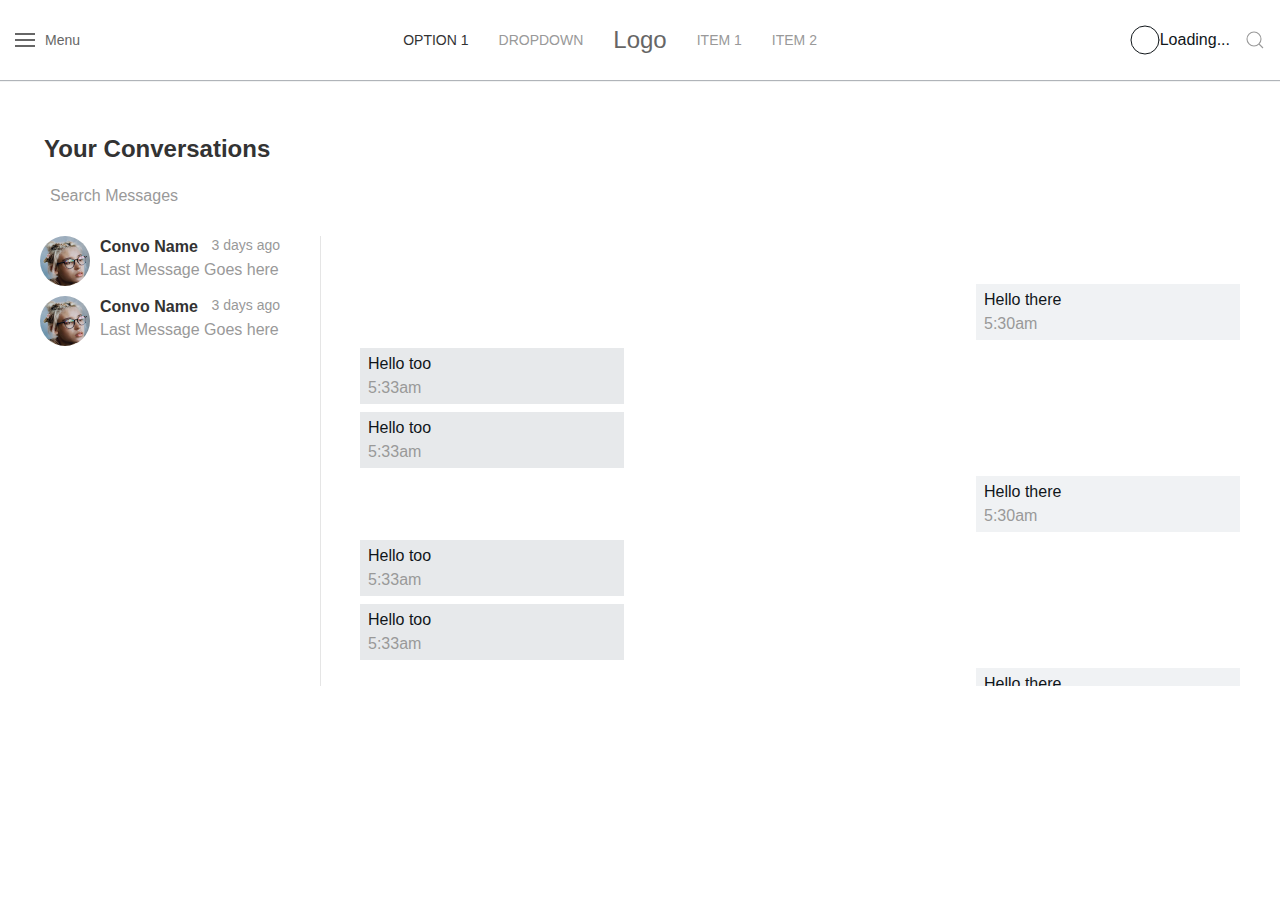
<file: messages.html>
<!DOCTYPE html>
<!--[if lt IE 7]>      <html class="no-js lt-ie9 lt-ie8 lt-ie7"> <![endif]-->
<!--[if IE 7]>         <html class="no-js lt-ie9 lt-ie8"> <![endif]-->
<!--[if IE 8]>         <html class="no-js lt-ie9"> <![endif]-->
<!--[if gt IE 8]><!--> <html class="no-js"> <!--<![endif]-->
<head>
    <meta charset="utf-8">
    <meta http-equiv="X-UA-Compatible" content="IE=edge">
    <title>Post</title>
    <meta name="description" content="">
    <meta name="viewport" content="width=device-width, initial-scale=1">
    <link rel="stylesheet" href="uikit/css/uikit.min.css">
    <link rel="stylesheet" href="css/styles.css">
    <link rel="stylesheet" href="css/card-styles.css">
    <link rel="stylesheet" href="css/follow-card-styles.css">
    <link rel="stylesheet" href="css/profile.css">
    <script src="uikit/js/uikit.min.js"></script>
    <script src="uikit/js/uikit-icons.min.js"></script>
</head>
<body>
<!--[if lt IE 7]>
<p class="browsehappy">You are using an <strong>outdated</strong> browser. Please <a href="#">upgrade your browser</a> to improve your experience.</p>
<![endif]-->

<!-- Navbar -->
<div uk-sticky="animation: uk-animation-slide-top; sel-target: .uk-navbar-container; cls-active: uk-navbar-sticky; bottom: #transparent-sticky-navbar; cls-inactive: uk-navbar-transparent; top: 200">
    <nav class="uk-navbar-container uk-margin navbar" uk-navbar="dropbar: true;">
        <div class="uk-navbar-left">
            <a class="uk-navbar-toggle" href="#side-menu" uk-toggle="target: #side-menu">
                <span uk-navbar-toggle-icon></span> <span class="uk-margin-small-left">Menu</span>
            </a>
        </div>

        <div class="uk-navbar-center">
            <div class="uk-navbar-center-left uk-visible@m">
                <div>
                    <ul class="uk-navbar-nav">
                        <li class="uk-active"><a href="#">Option 1</a></li>
                        <li>
                            <a href="#">Dropdown</a>
                            <div class="uk-navbar-dropdown">
                                <ul class="uk-nav uk-navbar-dropdown-nav">
                                    <li class="uk-active"><a href="#">Active</a></li>
                                    <li><a href="#">Item</a></li>
                                    <li><a href="#">Item</a></li>
                                </ul>
                            </div>
                        </li>
                    </ul>
                </div>
            </div>

            <a class="uk-navbar-item uk-logo" href="#">Logo</a>



            <div class="uk-navbar-center-right uk-visible@m">
                <div>
                    <ul class="uk-navbar-nav">
                        <li><a href="#">Item 1</a></li>
                        <li><a href="#">Item 2</a></li>
                    </ul>
                </div>
            </div>
        </div>

        <div class="uk-navbar-right">
            <div uk-spinner> </div> <span>Loading...</span>
            <a class="uk-navbar-toggle" href="#modal-full" uk-search-icon uk-toggle></a>
        </div>
    </nav>

    <div id="modal-full" class="uk-modal-full uk-modal" uk-modal>
        <div class="uk-modal-dialog uk-flex uk-flex-center uk-flex-middle" uk-height-viewport>
            <button class="uk-modal-close-full" type="button" uk-close></button>
            <form class="uk-search uk-search-large">
                <input class="uk-search-input uk-text-center" type="search" placeholder="Search..." autofocus>
            </form>
        </div>
    </div>

</div>
<!--End of nav bar-->

<section>
    <div class="uk-container">
        <h3 class="uk-h3 uk-margin post-title uk-margin-remove-bottom">Your Conversations</h3>
        <input type="text" class=" uk-margin-small-top uk-margin-bottom uk-search-icon-flip uk-search uk-search-default uk-input uk-search-input uk-search-icon" placeholder="Search Messages"/>

        <div class="uk-container-large uk-height-max-large uk-grid-match uk-grid-divider uk-overflow-auto" uk-grid>

            <div class="uk-width-1-1@s uk-width-1-4@m uk-position-relative" id="post-column">
                <ul class="uk-list uk-card">
                    <li class="uk-position-relative">
                        <a href="#" class="uk-display-block message-thread-link">
                            <div class="message-thread-image uk-float-left uk-position-relative uk-border-circle uk-overflow-hidden">
                                <img src="images/user1.jpg" alt="" class="uk-position-absolute">
                            </div>
                            <div class="uk-float-left uk-margin-small-left">
                                <h5 class="uk-margin-remove uk-text-bold">Convo Name</h5>
                                <span class="uk-text-muted">Last Message Goes here</span>
                            </div>
                            <div class="uk-position-top-right uk-comment-meta">
                                3 days ago
                            </div>
                        </a>
                    </li>
                    <li class="uk-position-relative">
                        <a href="#" class="uk-display-block message-thread-link">
                            <div class="message-thread-image uk-float-left uk-position-relative uk-border-circle uk-overflow-hidden">
                                <img src="images/user1.jpg" alt="" class="uk-position-absolute">
                            </div>
                            <div class="uk-float-left uk-margin-small-left">
                                <h5 class="uk-margin-remove uk-text-bold">Convo Name</h5>
                                <span class="uk-text-muted">Last Message Goes here</span>
                            </div>
                            <div class="uk-position-top-right uk-comment-meta">
                                3 days ago
                            </div>
                        </a>
                    </li>
                </ul>
            </div>

            <div class="uk-width-1-1@s uk-width-3-4@m uk-position-relative">
                <!--<div class="uk-display-block uk-position-absolute uk-background-muted conversation-header uk-padding-small uk-sticky" uk-sticky>-->
                    <!--<div class="message-thread-image uk-float-left uk-position-relative uk-border-circle uk-overflow-hidden">-->
                        <!--<img src="images/user1.jpg" alt="" class="uk-position-absolute">-->
                    <!--</div>-->
                    <!--<div class="uk-margin-small-left uk-float-left">-->
                        <!--<h4 class="uk-margin-remove uk-text-bold">Conv Name</h4>-->
                    <!--</div>-->
                    <!--<div class="uk-position-center-right uk-margin-small-right">-->
                        <!--<a href="#"><span class="uk-icon-button" uk-icon="more"></span></a>-->
                        <!--<div uk-dropdown="mode: click; animation: uk-animation-slide-top-small; duration: 400" class="card-dropdown">-->
                            <!--<ul class="uk-nav uk-dropdown-nav">-->
                                <!--<li><a href="#">Item</a></li>-->
                                <!--<li><a href="#">Item</a></li>-->
                                <!--<li><a href="#">Item</a></li>-->
                                <!--<li><a href="#">Item</a></li>-->
                            <!--</ul>-->
                        <!--</div>-->

                    <!--</div>-->
                <!--</div>-->
                <!--<h2 class="uk-h2 uk-text-muted uk-text-bold uk-position-center uk-text-center">Click on a <span uk-icon="mail"></span> message thread to open</h2>-->
                <div class="conversation-container uk-position-relative uk-overflow-auto uk-width-expand uk-card">
                    <div class="conversation-body uk-margin-large-top">
                        <div class="sent-message message-item">
                            <div class="sent-message-inner">
                                <div>Hello there</div>
                                <span class="uk-text-muted">5:30am</span>
                            </div>
                        </div>
                        <div class="received-message message-item">
                            <div class="received-message-inner">
                                <div>Hello too</div>
                                <span class="uk-text-muted">5:33am</span>
                            </div>
                        </div>
                        <div class="received-message message-item">
                            <div class="received-message-inner">
                                <div>Hello too</div>
                                <span class="uk-text-muted">5:33am</span>
                            </div>
                        </div>
                        <div class="sent-message message-item">
                            <div class="sent-message-inner">
                                <div>Hello there</div>
                                <span class="uk-text-muted">5:30am</span>
                            </div>
                        </div>
                        <div class="received-message message-item">
                            <div class="received-message-inner">
                                <div>Hello too</div>
                                <span class="uk-text-muted">5:33am</span>
                            </div>
                        </div>
                        <div class="received-message message-item">
                            <div class="received-message-inner">
                                <div>Hello too</div>
                                <span class="uk-text-muted">5:33am</span>
                            </div>
                        </div>
                        <div class="sent-message message-item">
                            <div class="sent-message-inner">
                                <div>Hello there</div>
                                <span class="uk-text-muted">5:30am</span>
                            </div>
                        </div>
                        <div class="received-message message-item">
                            <div class="received-message-inner">
                                <div>Hello too</div>
                                <span class="uk-text-muted">5:33am</span>
                            </div>
                        </div>
                        <div class="received-message message-item">
                            <div class="received-message-inner">
                                <div>Hello too</div>
                                <span class="uk-text-muted">5:33am</span>
                            </div>
                        </div>
                    </div>

                    <div uk-sticky class="uk-margin-large-top message-input">
                        <input type="text" class="uk-input" placeholder="Type Message...">
                    </div>

                </div>
            </div>


        </div>
    </div>
</section>



</body>
</html>
</file>
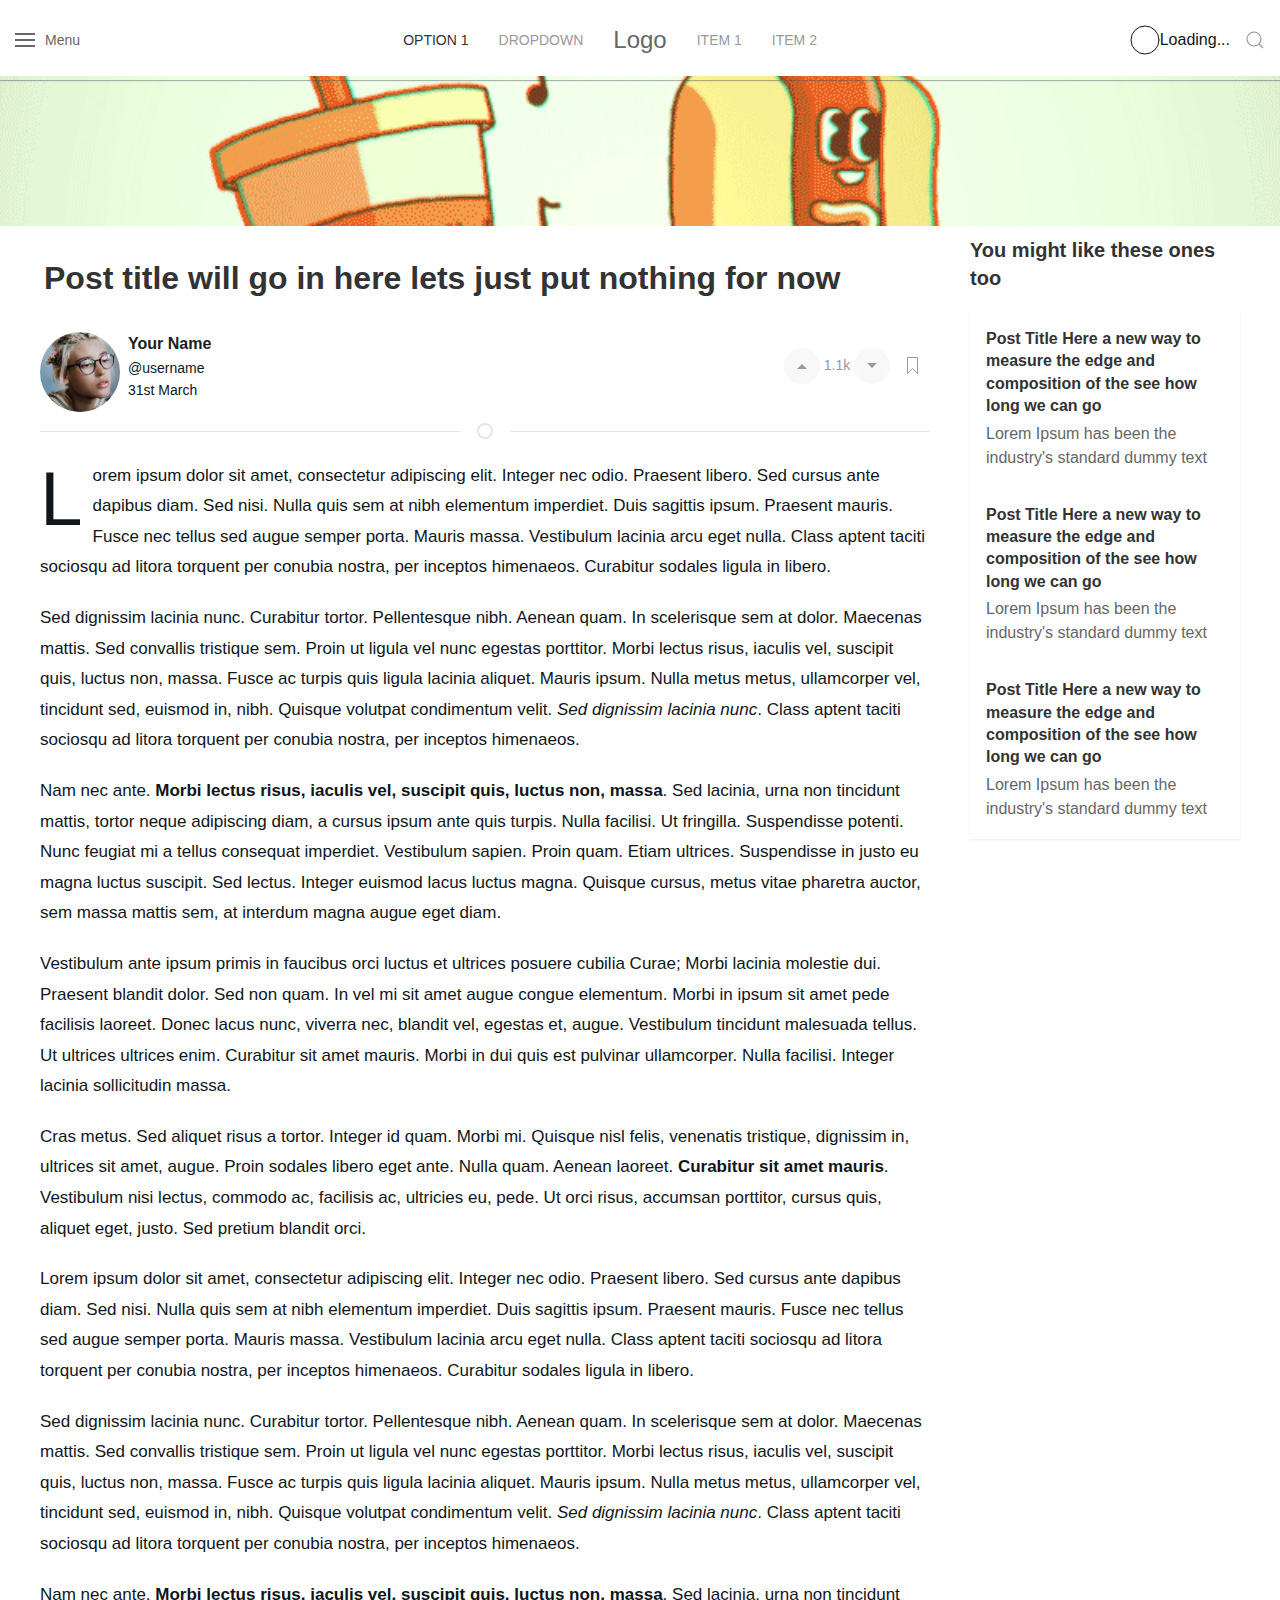
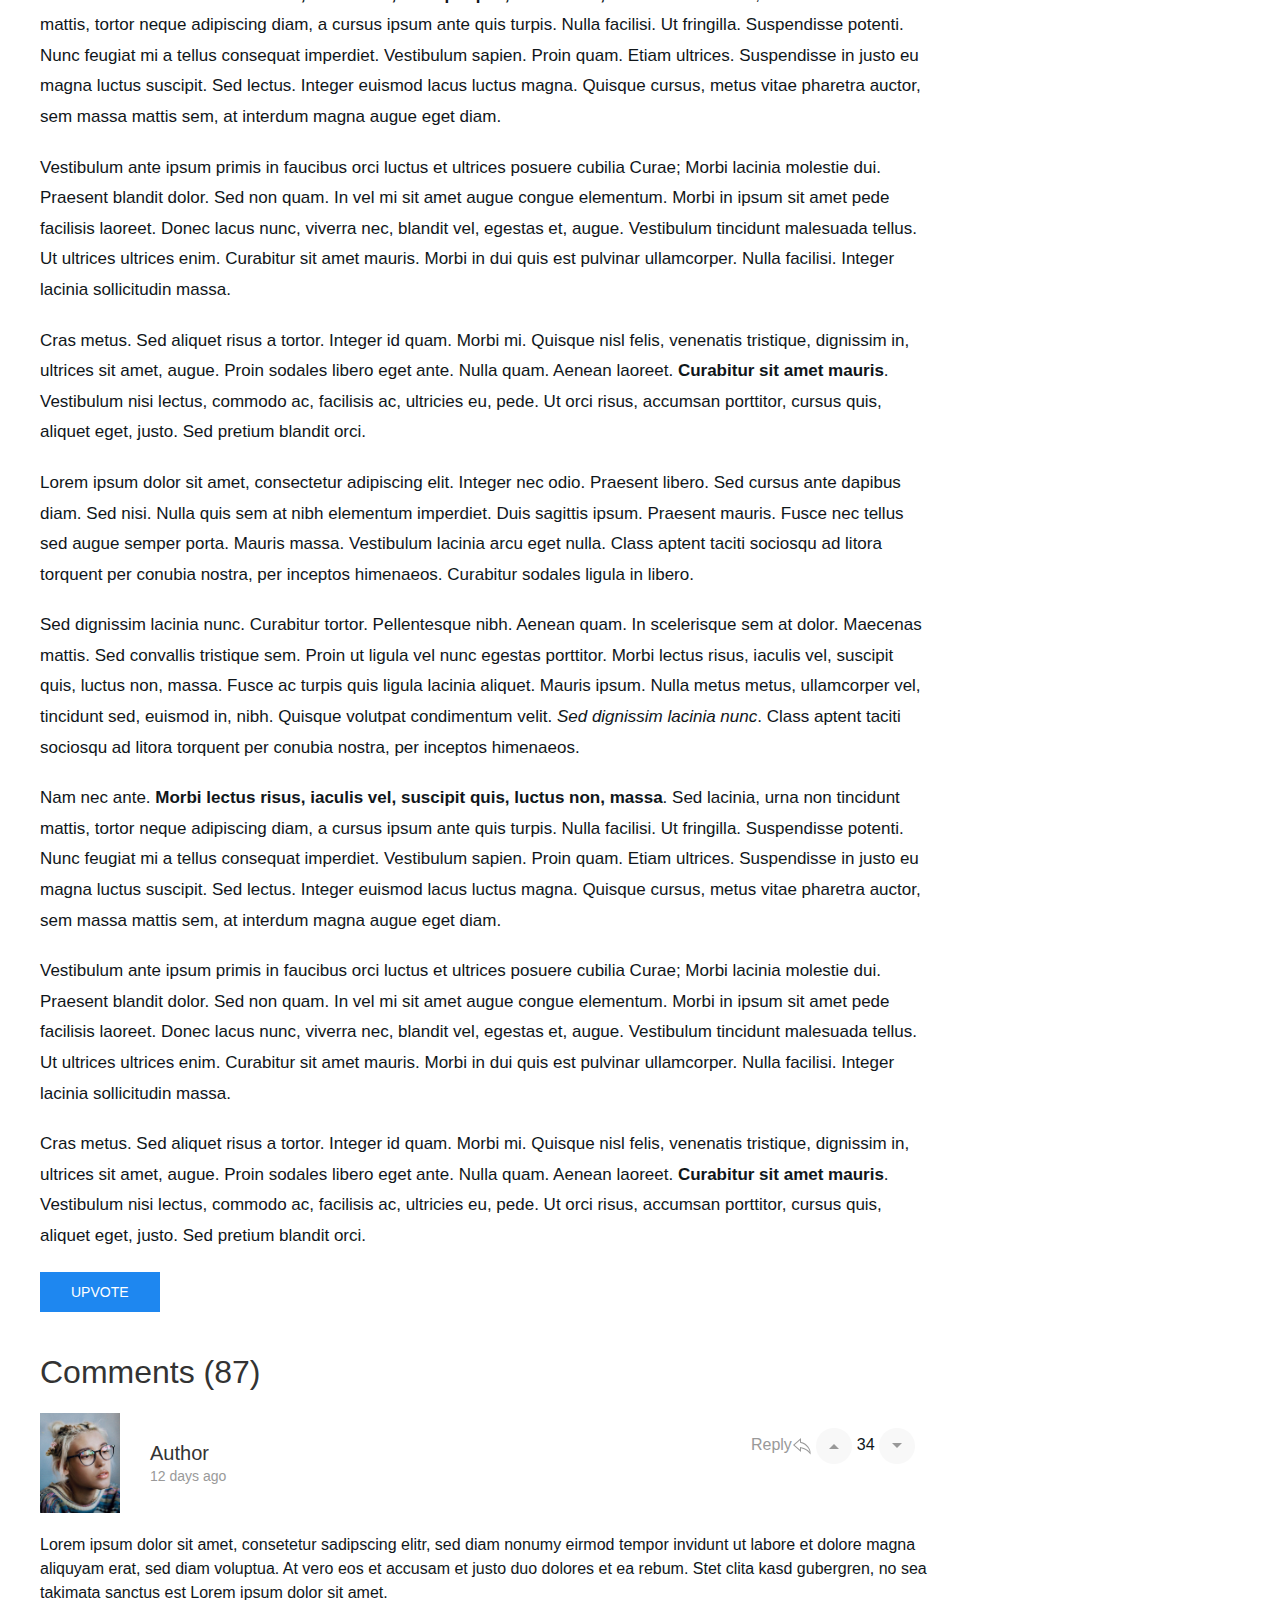
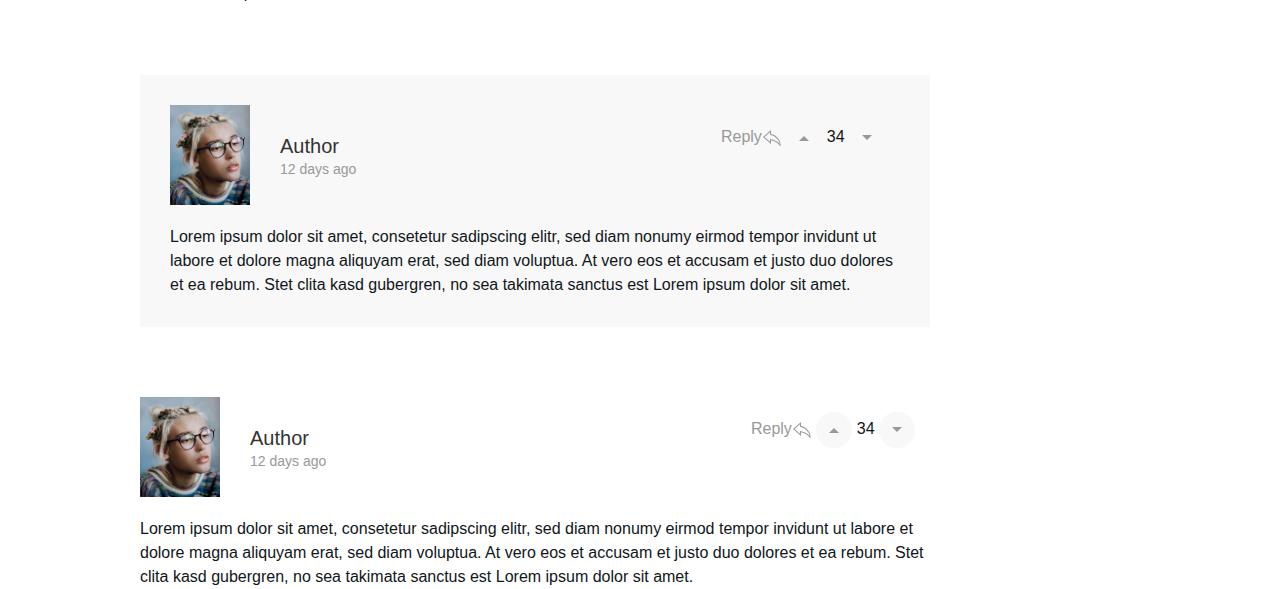
<file: post.html>
<!DOCTYPE html>
<!--[if lt IE 7]>      <html class="no-js lt-ie9 lt-ie8 lt-ie7"> <![endif]-->
<!--[if IE 7]>         <html class="no-js lt-ie9 lt-ie8"> <![endif]-->
<!--[if IE 8]>         <html class="no-js lt-ie9"> <![endif]-->
<!--[if gt IE 8]><!--> <html class="no-js"> <!--<![endif]-->
<head>
    <meta charset="utf-8">
    <meta http-equiv="X-UA-Compatible" content="IE=edge">
    <title>Post</title>
    <meta name="description" content="">
    <meta name="viewport" content="width=device-width, initial-scale=1">
    <link rel="stylesheet" href="uikit/css/uikit.min.css">
    <link rel="stylesheet" href="css/styles.css">
    <link rel="stylesheet" href="css/card-styles.css">
    <link rel="stylesheet" href="css/follow-card-styles.css">
    <link rel="stylesheet" href="css/profile.css">
    <script src="uikit/js/uikit.min.js"></script>
    <script src="uikit/js/uikit-icons.min.js"></script>
</head>
<body>
<!--[if lt IE 7]>
<p class="browsehappy">You are using an <strong>outdated</strong> browser. Please <a href="#">upgrade your browser</a> to improve your experience.</p>
<![endif]-->

<!-- Navbar -->
<div uk-sticky="animation: uk-animation-slide-top; sel-target: .uk-navbar-container; cls-active: uk-navbar-sticky; bottom: #transparent-sticky-navbar; cls-inactive: uk-navbar-transparent; top: 200">
    <nav class="uk-navbar-container uk-margin navbar" uk-navbar="dropbar: true;">
        <div class="uk-navbar-left">
            <a class="uk-navbar-toggle" href="#side-menu" uk-toggle="target: #side-menu">
                <span uk-navbar-toggle-icon></span> <span class="uk-margin-small-left">Menu</span>
            </a>
        </div>

        <div class="uk-navbar-center">
            <div class="uk-navbar-center-left uk-visible@m">
                <div>
                    <ul class="uk-navbar-nav">
                        <li class="uk-active"><a href="#">Option 1</a></li>
                        <li>
                            <a href="#">Dropdown</a>
                            <div class="uk-navbar-dropdown">
                                <ul class="uk-nav uk-navbar-dropdown-nav">
                                    <li class="uk-active"><a href="#">Active</a></li>
                                    <li><a href="#">Item</a></li>
                                    <li><a href="#">Item</a></li>
                                </ul>
                            </div>
                        </li>
                    </ul>
                </div>
            </div>

            <a class="uk-navbar-item uk-logo" href="#">Logo</a>



            <div class="uk-navbar-center-right uk-visible@m">
                <div>
                    <ul class="uk-navbar-nav">
                        <li><a href="#">Item 1</a></li>
                        <li><a href="#">Item 2</a></li>
                    </ul>
                </div>
            </div>
        </div>

        <div class="uk-navbar-right">
            <div uk-spinner> </div> <span>Loading...</span>
            <a class="uk-navbar-toggle" href="#modal-full" uk-search-icon uk-toggle></a>
        </div>
    </nav>

    <div id="modal-full" class="uk-modal-full uk-modal" uk-modal>
        <div class="uk-modal-dialog uk-flex uk-flex-center uk-flex-middle" uk-height-viewport>
            <button class="uk-modal-close-full" type="button" uk-close></button>
            <form class="uk-search uk-search-large">
                <input class="uk-search-input uk-text-center" type="search" placeholder="Search..." autofocus>
            </form>
        </div>
    </div>

</div>
<!--End of nav bar-->

<section class="profile-cover-section">
    <div class="uk-background-image uk-background-cover uk-background-muted uk-height-small" style="background-image: url(./images/1-wENQIF5SgtFXpQ2hskW6xw.gif)" uk-parallax="bgy: -200">
        <!--<img src="images/1-m3vlxneAo50hBQYOZbT_ug.jpeg" alt="Cover Image Profile">-->
    </div>
</section>

<section>
    <div class="uk-container">
        <div class="uk-container-large" uk-grid>
            <div class="uk-width-1-1@s uk-width-3-4@m uk-position-relative" id="post-column">
                <h2 class="uk-h2 uk-margin post-title">Post title will go in here lets just put nothing for now</h2>
                <div class="post-header">
                    <div class="post-header-image  uk-position-relative uk-overflow-hidden uk-border-circle">
                        <img src="images/user1.jpg" alt="User One" class="uk-position-absolute">
                    </div>
                    <div class="post-header-details uk-position-relative">
                        <a href="#" class="post-header-name">Your Name</a>
                        <span class="post-header-username">@username</span>
                        <div class="post-header-date">31st March</div>
                        <div class="uk-position-absolute uk-position-center-right card-actions uk-text-meta">
                            <a href="#" class="uk-icon-button"><span uk-icon="triangle-up"></span></a>
                            1.1k
                            <a href="#" class="uk-icon-button"><span uk-icon="triangle-down"></span></a>                                            <a href="#"><span uk-icon="bookmark"></span></a>
                        </div>
                    </div>
                </div>

                <div class="uk-divider-icon"></div>

                <div class="post-body uk-dropcap">
                    <p>Lorem ipsum dolor sit amet, consectetur adipiscing elit. Integer nec odio. Praesent libero. Sed cursus ante dapibus diam. Sed nisi. Nulla quis sem at nibh elementum imperdiet. Duis sagittis ipsum. Praesent mauris. Fusce nec tellus sed augue semper porta. Mauris massa. Vestibulum lacinia arcu eget nulla. Class aptent taciti sociosqu ad litora torquent per conubia nostra, per inceptos himenaeos. Curabitur sodales ligula in libero. </p>

                    <p>Sed dignissim lacinia nunc. Curabitur tortor. Pellentesque nibh. Aenean quam. In scelerisque sem at dolor. Maecenas mattis. Sed convallis tristique sem. Proin ut ligula vel nunc egestas porttitor. Morbi lectus risus, iaculis vel, suscipit quis, luctus non, massa. Fusce ac turpis quis ligula lacinia aliquet. Mauris ipsum. Nulla metus metus, ullamcorper vel, tincidunt sed, euismod in, nibh. Quisque volutpat condimentum velit. <i>Sed dignissim lacinia nunc</i>. Class aptent taciti sociosqu ad litora torquent per conubia nostra, per inceptos himenaeos. </p>

                    <p>Nam nec ante. <b>Morbi lectus risus, iaculis vel, suscipit quis, luctus non, massa</b>. Sed lacinia, urna non tincidunt mattis, tortor neque adipiscing diam, a cursus ipsum ante quis turpis. Nulla facilisi. Ut fringilla. Suspendisse potenti. Nunc feugiat mi a tellus consequat imperdiet. Vestibulum sapien. Proin quam. Etiam ultrices. Suspendisse in justo eu magna luctus suscipit. Sed lectus. Integer euismod lacus luctus magna. Quisque cursus, metus vitae pharetra auctor, sem massa mattis sem, at interdum magna augue eget diam. </p>

                    <p>Vestibulum ante ipsum primis in faucibus orci luctus et ultrices posuere cubilia Curae; Morbi lacinia molestie dui. Praesent blandit dolor. Sed non quam. In vel mi sit amet augue congue elementum. Morbi in ipsum sit amet pede facilisis laoreet. Donec lacus nunc, viverra nec, blandit vel, egestas et, augue. Vestibulum tincidunt malesuada tellus. Ut ultrices ultrices enim. Curabitur sit amet mauris. Morbi in dui quis est pulvinar ullamcorper. Nulla facilisi. Integer lacinia sollicitudin massa. </p>

                    <p>Cras metus. Sed aliquet risus a tortor. Integer id quam. Morbi mi. Quisque nisl felis, venenatis tristique, dignissim in, ultrices sit amet, augue. Proin sodales libero eget ante. Nulla quam. Aenean laoreet. <b>Curabitur sit amet mauris</b>. Vestibulum nisi lectus, commodo ac, facilisis ac, ultricies eu, pede. Ut orci risus, accumsan porttitor, cursus quis, aliquet eget, justo. Sed pretium blandit orci. </p>

                    <p>Lorem ipsum dolor sit amet, consectetur adipiscing elit. Integer nec odio. Praesent libero. Sed cursus ante dapibus diam. Sed nisi. Nulla quis sem at nibh elementum imperdiet. Duis sagittis ipsum. Praesent mauris. Fusce nec tellus sed augue semper porta. Mauris massa. Vestibulum lacinia arcu eget nulla. Class aptent taciti sociosqu ad litora torquent per conubia nostra, per inceptos himenaeos. Curabitur sodales ligula in libero. </p>

                    <p>Sed dignissim lacinia nunc. Curabitur tortor. Pellentesque nibh. Aenean quam. In scelerisque sem at dolor. Maecenas mattis. Sed convallis tristique sem. Proin ut ligula vel nunc egestas porttitor. Morbi lectus risus, iaculis vel, suscipit quis, luctus non, massa. Fusce ac turpis quis ligula lacinia aliquet. Mauris ipsum. Nulla metus metus, ullamcorper vel, tincidunt sed, euismod in, nibh. Quisque volutpat condimentum velit. <i>Sed dignissim lacinia nunc</i>. Class aptent taciti sociosqu ad litora torquent per conubia nostra, per inceptos himenaeos. </p>

                    <p>Nam nec ante. <b>Morbi lectus risus, iaculis vel, suscipit quis, luctus non, massa</b>. Sed lacinia, urna non tincidunt mattis, tortor neque adipiscing diam, a cursus ipsum ante quis turpis. Nulla facilisi. Ut fringilla. Suspendisse potenti. Nunc feugiat mi a tellus consequat imperdiet. Vestibulum sapien. Proin quam. Etiam ultrices. Suspendisse in justo eu magna luctus suscipit. Sed lectus. Integer euismod lacus luctus magna. Quisque cursus, metus vitae pharetra auctor, sem massa mattis sem, at interdum magna augue eget diam. </p>

                    <p>Vestibulum ante ipsum primis in faucibus orci luctus et ultrices posuere cubilia Curae; Morbi lacinia molestie dui. Praesent blandit dolor. Sed non quam. In vel mi sit amet augue congue elementum. Morbi in ipsum sit amet pede facilisis laoreet. Donec lacus nunc, viverra nec, blandit vel, egestas et, augue. Vestibulum tincidunt malesuada tellus. Ut ultrices ultrices enim. Curabitur sit amet mauris. Morbi in dui quis est pulvinar ullamcorper. Nulla facilisi. Integer lacinia sollicitudin massa. </p>

                    <p>Cras metus. Sed aliquet risus a tortor. Integer id quam. Morbi mi. Quisque nisl felis, venenatis tristique, dignissim in, ultrices sit amet, augue. Proin sodales libero eget ante. Nulla quam. Aenean laoreet. <b>Curabitur sit amet mauris</b>. Vestibulum nisi lectus, commodo ac, facilisis ac, ultricies eu, pede. Ut orci risus, accumsan porttitor, cursus quis, aliquet eget, justo. Sed pretium blandit orci. </p>

                    <p>Lorem ipsum dolor sit amet, consectetur adipiscing elit. Integer nec odio. Praesent libero. Sed cursus ante dapibus diam. Sed nisi. Nulla quis sem at nibh elementum imperdiet. Duis sagittis ipsum. Praesent mauris. Fusce nec tellus sed augue semper porta. Mauris massa. Vestibulum lacinia arcu eget nulla. Class aptent taciti sociosqu ad litora torquent per conubia nostra, per inceptos himenaeos. Curabitur sodales ligula in libero. </p>

                    <p>Sed dignissim lacinia nunc. Curabitur tortor. Pellentesque nibh. Aenean quam. In scelerisque sem at dolor. Maecenas mattis. Sed convallis tristique sem. Proin ut ligula vel nunc egestas porttitor. Morbi lectus risus, iaculis vel, suscipit quis, luctus non, massa. Fusce ac turpis quis ligula lacinia aliquet. Mauris ipsum. Nulla metus metus, ullamcorper vel, tincidunt sed, euismod in, nibh. Quisque volutpat condimentum velit. <i>Sed dignissim lacinia nunc</i>. Class aptent taciti sociosqu ad litora torquent per conubia nostra, per inceptos himenaeos. </p>

                    <p>Nam nec ante. <b>Morbi lectus risus, iaculis vel, suscipit quis, luctus non, massa</b>. Sed lacinia, urna non tincidunt mattis, tortor neque adipiscing diam, a cursus ipsum ante quis turpis. Nulla facilisi. Ut fringilla. Suspendisse potenti. Nunc feugiat mi a tellus consequat imperdiet. Vestibulum sapien. Proin quam. Etiam ultrices. Suspendisse in justo eu magna luctus suscipit. Sed lectus. Integer euismod lacus luctus magna. Quisque cursus, metus vitae pharetra auctor, sem massa mattis sem, at interdum magna augue eget diam. </p>

                    <p>Vestibulum ante ipsum primis in faucibus orci luctus et ultrices posuere cubilia Curae; Morbi lacinia molestie dui. Praesent blandit dolor. Sed non quam. In vel mi sit amet augue congue elementum. Morbi in ipsum sit amet pede facilisis laoreet. Donec lacus nunc, viverra nec, blandit vel, egestas et, augue. Vestibulum tincidunt malesuada tellus. Ut ultrices ultrices enim. Curabitur sit amet mauris. Morbi in dui quis est pulvinar ullamcorper. Nulla facilisi. Integer lacinia sollicitudin massa. </p>

                    <p>Cras metus. Sed aliquet risus a tortor. Integer id quam. Morbi mi. Quisque nisl felis, venenatis tristique, dignissim in, ultrices sit amet, augue. Proin sodales libero eget ante. Nulla quam. Aenean laoreet. <b>Curabitur sit amet mauris</b>. Vestibulum nisi lectus, commodo ac, facilisis ac, ultricies eu, pede. Ut orci risus, accumsan porttitor, cursus quis, aliquet eget, justo. Sed pretium blandit orci. </p>

                </div>

                <div id="post-actions" class="uk-sticky uk-width-1-1" uk-sticky="top: #post-column; bottom: #comments-container; offset: 100" style="z-index: 980;">
                    <button class="uk-button uk-button-primary">Upvote</button>
                </div>
            </div>

            <div class="uk-width-1-1@s uk-width-1-4@m">
                <div uk-sticky="bottom: #animation; offset: 100; top: 200; media: @m">
                    <div class="uk-h4 uk-heading-line uk-margin-small-top uk-text-bold">You might like these ones too </div>
                    <div class="uk-margin-remove uk-nav-divider"></div>
                    <div>
                        <div class="uk-grid-match uk-child-width-1-1@s" uk-grid>
                            <div class="uk-margin-remove">
                                <div class="uk-card uk-card-default card-post">
                                    <div class="uk-card-body">
                                        <a href="#" class="card-header"><h5 class="uk-text-bold">Post Title Here a new way to measure the edge and composition of the see how long we can go</h5></a>
                                        <div class="card-excerpt">
                                            Lorem Ipsum has been the industry's standard dummy text ever since the 1500s, when an unknown printer took a galley of type and scrambled it to make a type specimen book.
                                        </div>
                                    </div>
                                </div>
                            </div>

                            <div class="uk-margin-remove">
                                <div class="uk-card uk-card-default card-post">
                                    <div class="uk-card-body">
                                        <a href="#" class="card-header"><h5 class="uk-text-bold">Post Title Here a new way to measure the edge and composition of the see how long we can go</h5></a>
                                        <div class="card-excerpt">
                                            Lorem Ipsum has been the industry's standard dummy text ever since the 1500s, when an unknown printer took a galley of type and scrambled it to make a type specimen book.
                                        </div>
                                    </div>
                                </div>
                            </div>
                            <div class="uk-margin-remove">
                                <div class="uk-card uk-card-default card-post">
                                    <div class="uk-card-body">
                                        <a href="#" class="card-header"><h5 class="uk-text-bold">Post Title Here a new way to measure the edge and composition of the see how long we can go</h5></a>
                                        <div class="card-excerpt">
                                            Lorem Ipsum has been the industry's standard dummy text ever since the 1500s, when an unknown printer took a galley of type and scrambled it to make a type specimen book.
                                        </div>
                                    </div>
                                </div>
                            </div>
                        </div>
                    </div>
                </div>

            </div>




            <div id="comments-container" class="uk-width-3-4@m uk-width-1-1@s">
                <div class="uk-h2">Comments (87)</div>

                <ul class="uk-comment-list">
                    <li>
                        <article class="uk-comment uk-visible-toggle">
                            <header class="uk-comment-header uk-position-relative">
                                <div class="uk-grid-medium uk-flex-middle" uk-grid>
                                    <div class="uk-width-auto">
                                        <img class="uk-comment-avatar" src="images/user1.jpg" width="80" height="80" alt="">
                                    </div>
                                    <div class="uk-width-expand">
                                        <h4 class="uk-comment-title uk-margin-remove"><a class="uk-link-reset" href="#">Author</a></h4>
                                        <p class="uk-comment-meta uk-margin-remove-top"><a class="uk-link-reset" href="#">12 days ago</a></p>
                                    </div>
                                </div>
                                <div class="uk-position-top-right uk-position-small">
                                    <a class="uk-link-muted" href="#" uk-icon="reply">Reply</a>
                                    <a class="uk-link-muted uk-icon-button" href="#" uk-icon="triangle-up"></a>
                                    34
                                    <a class="uk-link-muted uk-icon-button" href="#" uk-icon="triangle-down"></a>
                                </div>                            </header>
                            <div class="uk-comment-body">
                                <p>Lorem ipsum dolor sit amet, consetetur sadipscing elitr, sed diam nonumy eirmod tempor invidunt ut labore et dolore magna aliquyam erat, sed diam voluptua. At vero eos et accusam et justo duo dolores et ea rebum. Stet clita kasd gubergren, no sea takimata sanctus est Lorem ipsum dolor sit amet.</p>
                            </div>
                        </article>
                        <ul>
                            <li>
                                <article class="uk-comment uk-comment-primary uk-visible-toggle">
                                    <header class="uk-comment-header uk-position-relative">
                                        <div class="uk-grid-medium uk-flex-middle" uk-grid>
                                            <div class="uk-width-auto">
                                                <img class="uk-comment-avatar" src="images/user1.jpg" width="80" height="80" alt="">
                                            </div>
                                            <div class="uk-width-expand">
                                                <h4 class="uk-comment-title uk-margin-remove"><a class="uk-link-reset" href="#">Author</a></h4>
                                                <p class="uk-comment-meta uk-margin-remove-top"><a class="uk-link-reset" href="#">12 days ago</a></p>
                                            </div>
                                        </div>
                                        <div class="uk-position-top-right uk-position-small">
                                            <a class="uk-link-muted" href="#" uk-icon="reply">Reply</a>
                                            <a class="uk-link-muted uk-icon-button" href="#" uk-icon="triangle-up"></a>
                                            34
                                            <a class="uk-link-muted uk-icon-button" href="#" uk-icon="triangle-down"></a>
                                        </div>                                    </header>
                                    <div class="uk-comment-body">
                                        <p>Lorem ipsum dolor sit amet, consetetur sadipscing elitr, sed diam nonumy eirmod tempor invidunt ut labore et dolore magna aliquyam erat, sed diam voluptua. At vero eos et accusam et justo duo dolores et ea rebum. Stet clita kasd gubergren, no sea takimata sanctus est Lorem ipsum dolor sit amet.</p>
                                    </div>
                                </article>
                            </li>
                            <li>
                                <article class="uk-comment uk-visible-toggle">
                                    <header class="uk-comment-header uk-position-relative">
                                        <div class="uk-grid-medium uk-flex-middle" uk-grid>
                                            <div class="uk-width-auto">
                                                <img class="uk-comment-avatar" src="images/user1.jpg" width="80" height="80" alt="">
                                            </div>
                                            <div class="uk-width-expand">
                                                <h4 class="uk-comment-title uk-margin-remove"><a class="uk-link-reset" href="#">Author</a></h4>
                                                <p class="uk-comment-meta uk-margin-remove-top"><a class="uk-link-reset" href="#">12 days ago</a></p>
                                            </div>
                                        </div>
                                        <div class="uk-position-top-right uk-position-small">
                                            <a class="uk-link-muted" href="#" uk-icon="reply">Reply</a>
                                            <a class="uk-link-muted uk-icon-button" href="#" uk-icon="triangle-up"></a>
                                            34
                                            <a class="uk-link-muted uk-icon-button" href="#" uk-icon="triangle-down"></a>
                                        </div>
                                    </header>
                                    <div class="uk-comment-body">
                                        <p>Lorem ipsum dolor sit amet, consetetur sadipscing elitr, sed diam nonumy eirmod tempor invidunt ut labore et dolore magna aliquyam erat, sed diam voluptua. At vero eos et accusam et justo duo dolores et ea rebum. Stet clita kasd gubergren, no sea takimata sanctus est Lorem ipsum dolor sit amet.</p>
                                    </div>
                                </article>
                            </li>
                        </ul>
                    </li>
                </ul>

            </div>



        </div>
    </div>
</section>

<section id="comment-section">

</section>


</body>
</html>
</file>
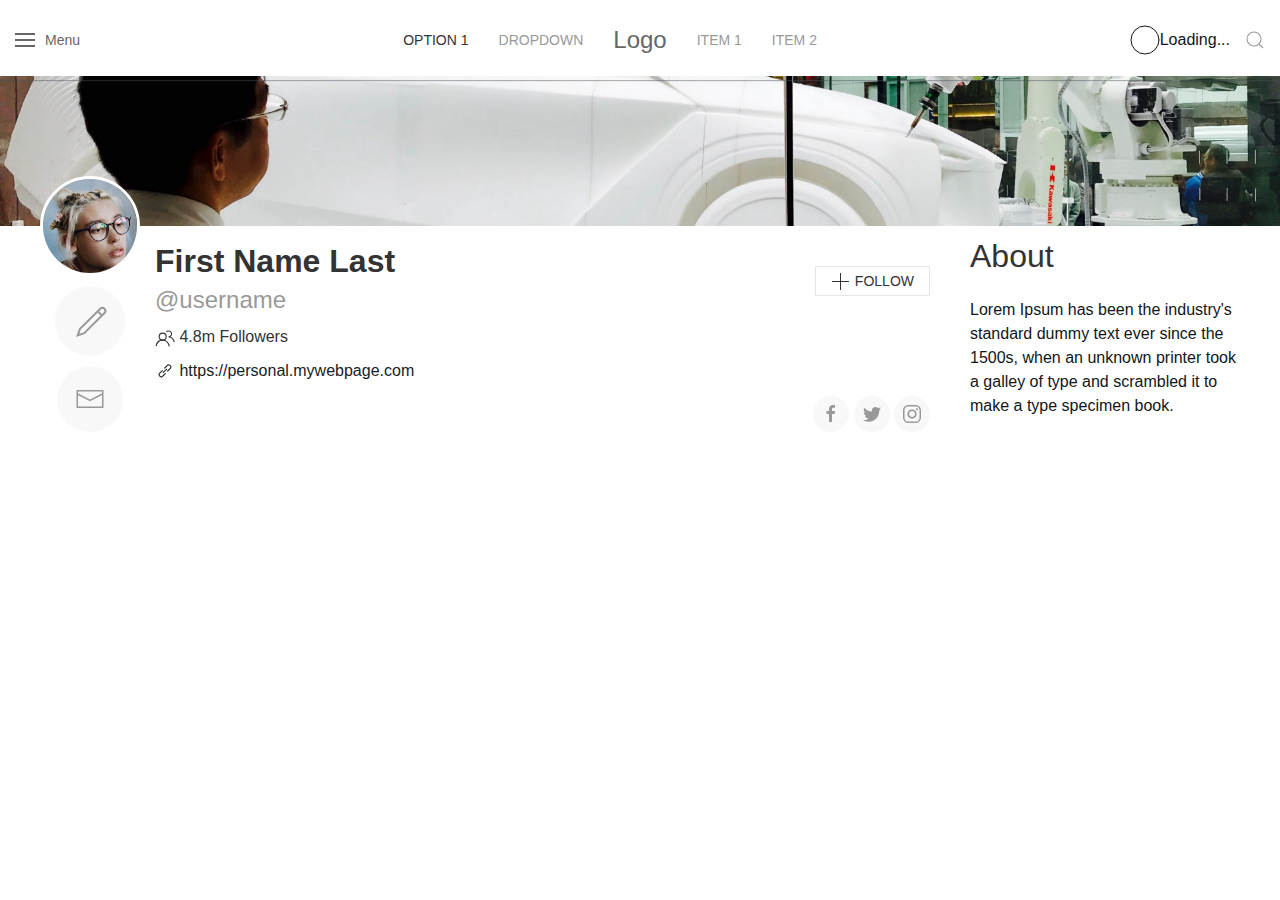
<file: profile.html>
<!DOCTYPE html>
<!--[if lt IE 7]>      <html class="no-js lt-ie9 lt-ie8 lt-ie7"> <![endif]-->
<!--[if IE 7]>         <html class="no-js lt-ie9 lt-ie8"> <![endif]-->
<!--[if IE 8]>         <html class="no-js lt-ie9"> <![endif]-->
<!--[if gt IE 8]><!--> <html class="no-js"> <!--<![endif]-->
<head>
    <meta charset="utf-8">
    <meta http-equiv="X-UA-Compatible" content="IE=edge">
    <title></title>
    <meta name="description" content="">
    <meta name="viewport" content="width=device-width, initial-scale=1">
    <link rel="stylesheet" href="uikit/css/uikit.min.css">
    <link rel="stylesheet" href="css/styles.css">
    <link rel="stylesheet" href="css/card-styles.css">
    <link rel="stylesheet" href="css/follow-card-styles.css">
    <link rel="stylesheet" href="css/profile.css">
    <script src="uikit/js/uikit.min.js"></script>
    <script src="uikit/js/uikit-icons.min.js"></script>
</head>
<body>
<!--[if lt IE 7]>
<p class="browsehappy">You are using an <strong>outdated</strong> browser. Please <a href="#">upgrade your browser</a> to improve your experience.</p>
<![endif]-->

<!-- Navbar -->
<div uk-sticky="animation: uk-animation-slide-top; sel-target: .uk-navbar-container; cls-active: uk-navbar-sticky; bottom: #transparent-sticky-navbar; cls-inactive: uk-navbar-transparent; top: 200">
    <nav class="uk-navbar-container uk-margin navbar" uk-navbar="dropbar: true;">
        <div class="uk-navbar-left">
            <a class="uk-navbar-toggle" href="#side-menu" uk-toggle="target: #side-menu">
                <span uk-navbar-toggle-icon></span> <span class="uk-margin-small-left">Menu</span>
            </a>
        </div>

        <div class="uk-navbar-center">
            <div class="uk-navbar-center-left uk-visible@m">
                <div>
                    <ul class="uk-navbar-nav">
                        <li class="uk-active"><a href="#">Option 1</a></li>
                        <li>
                            <a href="#">Dropdown</a>
                            <div class="uk-navbar-dropdown">
                                <ul class="uk-nav uk-navbar-dropdown-nav">
                                    <li class="uk-active"><a href="#">Active</a></li>
                                    <li><a href="#">Item</a></li>
                                    <li><a href="#">Item</a></li>
                                </ul>
                            </div>
                        </li>
                    </ul>
                </div>
            </div>

            <a class="uk-navbar-item uk-logo" href="#">Logo</a>



            <div class="uk-navbar-center-right uk-visible@m">
                <div>
                    <ul class="uk-navbar-nav">
                        <li><a href="#">Item 1</a></li>
                        <li><a href="#">Item 2</a></li>
                    </ul>
                </div>
            </div>
        </div>

        <div class="uk-navbar-right">
            <div uk-spinner> </div> <span>Loading...</span>
            <a class="uk-navbar-toggle" href="#modal-full" uk-search-icon uk-toggle></a>
        </div>
    </nav>

    <div id="modal-full" class="uk-modal-full uk-modal" uk-modal>
        <div class="uk-modal-dialog uk-flex uk-flex-center uk-flex-middle" uk-height-viewport>
            <button class="uk-modal-close-full" type="button" uk-close></button>
            <form class="uk-search uk-search-large">
                <input class="uk-search-input uk-text-center" type="search" placeholder="Search..." autofocus>
            </form>
        </div>
    </div>

</div>
<!--End of nav bar-->

<section class="profile-cover-section">
    <div class="uk-background-image uk-background-cover uk-background-muted uk-height-small" style="background-image: url(./images/1-P6Be-8fu-yjmGgFe4rqNIg.jpeg)" uk-parallax="bgy: -200">
        <!--<img src="images/1-m3vlxneAo50hBQYOZbT_ug.jpeg" alt="Cover Image Profile">-->
    </div>
</section>

<section>
    <div class="uk-container">
        <div class="uk-container-large" uk-grid>
            <div class="uk-width-1-1@s uk-width-3-4@m uk-position-relative">
                <div class="profile-actions uk-float-left">
                    <div class="user-profile-image uk-position-relative uk-border-circle uk-overflow-hidden uk-text-center uk-inline-clip uk-transition-toggle uk-light" tabindex="0">
                        <img src="images/user1.jpg" alt="User profile image">
                        <div class="uk-position-center js-upload" uk-form-custom>
                            <input type="file">
                            <a href="#"><span class="uk-transition-fade color-white" uk-icon="icon: pencil; ratio: 2"></span></a>
                        </div>
                    </div>
                    <div class="uk-text-center uk-margin-small-top">
                        <a href="#" class="uk-icon-button uk-padding-small box-sizing-content edit-profile-button" uk-icon="icon: pencil; ratio: 3"></a>
                    </div>
                    <div class="uk-text-center uk-margin-small-top">
                        <a href="#" class="uk-icon-button uk-padding-small box-sizing-content message-profile-button" uk-icon="icon: mail; ratio: 1.5"></a>
                    </div>
                </div>

                <div class="uk-float-left uk-padding-small">
                    <div class="uk-h2 uk-text-bold uk-margin-remove-bottom">First Name Last</div>
                    <span class="uk-display-block uk-h3 uk-margin-remove" style="color: #999;">@username</span>
                    <span class="uk-display-block uk-h5 uk-margin-small"> <span uk-icon="users"></span> 4.8m Followers</span>
                    <a href="#"><span uk-icon="link"></span> https://personal.mywebpage.com</a>
                    <div class="social-buttons uk-margin-small-top uk-position-bottom-right">
                        <a href="#" class="uk-icon-button"><span uk-icon="facebook"></span></a>
                        <a href="#" class="uk-icon-button"><span uk-icon="twitter"></span></a>
                        <a href="#" class="uk-icon-button"><span uk-icon="instagram"></span></a>
                    </div>

                    <button class="uk-button-small uk-button-default uk-position-top-right uk-margin-medium-top"> <span uk-icon="plus"></span> FOLLOW</button>

                </div>
            </div>

            <div class="uk-width-1-1@s uk-width-1-4@m">
                <h2 class="uk-h2 uk-heading-line uk-margin-small-top">About </h2>
                <div>
                    Lorem Ipsum has been the industry's standard dummy text ever since the 1500s, when an unknown printer took a galley of type and scrambled it to make a type specimen book.
                </div>
            </div>

        </div>
    </div>
</section>

</body>
</html>
</file>
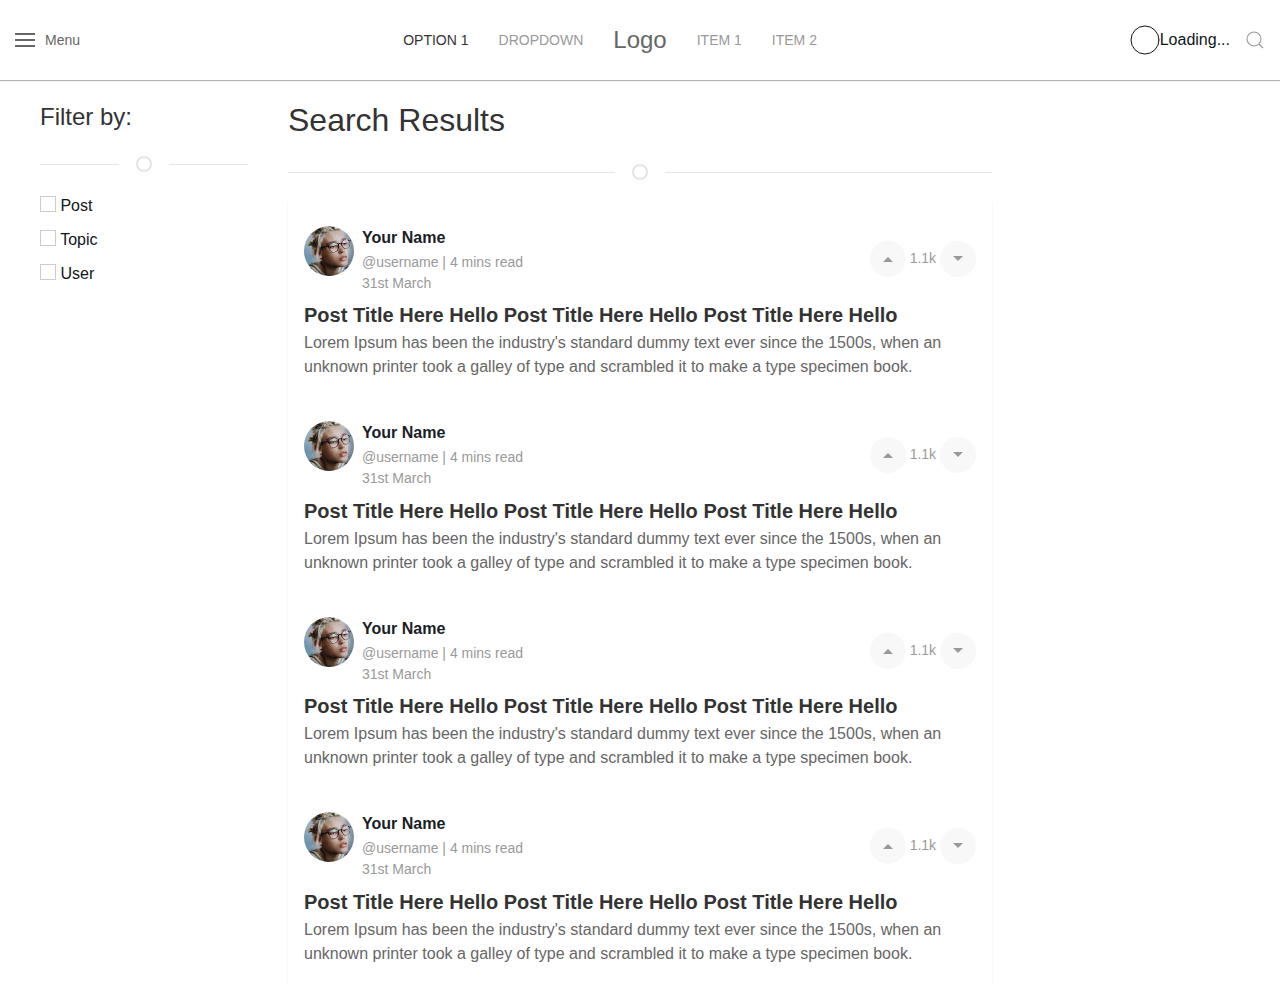
<file: search.html>
<!DOCTYPE html>
<!--[if lt IE 7]>      <html class="no-js lt-ie9 lt-ie8 lt-ie7"> <![endif]-->
<!--[if IE 7]>         <html class="no-js lt-ie9 lt-ie8"> <![endif]-->
<!--[if IE 8]>         <html class="no-js lt-ie9"> <![endif]-->
<!--[if gt IE 8]><!--> <html class="no-js"> <!--<![endif]-->
<head>
    <meta charset="utf-8">
    <meta http-equiv="X-UA-Compatible" content="IE=edge">
    <title>Search</title>
    <meta name="description" content="">
    <meta name="viewport" content="width=device-width, initial-scale=1">
    <link rel="stylesheet" href="uikit/css/uikit.min.css">
    <link rel="stylesheet" href="css/styles.css">
    <link rel="stylesheet" href="css/card-styles.css">
    <link rel="stylesheet" href="css/follow-card-styles.css">
    <link rel="stylesheet" href="css/profile.css">
    <script src="uikit/js/uikit.min.js"></script>
    <script src="uikit/js/uikit-icons.min.js"></script>
</head>
<body>
<!--[if lt IE 7]>
<p class="browsehappy">You are using an <strong>outdated</strong> browser. Please <a href="#">upgrade your browser</a> to improve your experience.</p>
<![endif]-->

<!-- Navbar -->
<div uk-sticky="animation: uk-animation-slide-top; sel-target: .uk-navbar-container; cls-active: uk-navbar-sticky; bottom: #transparent-sticky-navbar; cls-inactive: uk-navbar-transparent; top: 200">
    <nav class="uk-navbar-container uk-margin navbar" uk-navbar="dropbar: true;">
        <div class="uk-navbar-left">
            <a class="uk-navbar-toggle" href="#side-menu" uk-toggle="target: #side-menu">
                <span uk-navbar-toggle-icon></span> <span class="uk-margin-small-left">Menu</span>
            </a>
        </div>

        <div class="uk-navbar-center">
            <div class="uk-navbar-center-left uk-visible@m">
                <div>
                    <ul class="uk-navbar-nav">
                        <li class="uk-active"><a href="#">Option 1</a></li>
                        <li>
                            <a href="#">Dropdown</a>
                            <div class="uk-navbar-dropdown">
                                <ul class="uk-nav uk-navbar-dropdown-nav">
                                    <li class="uk-active"><a href="#">Active</a></li>
                                    <li><a href="#">Item</a></li>
                                    <li><a href="#">Item</a></li>
                                </ul>
                            </div>
                        </li>
                    </ul>
                </div>
            </div>

            <a class="uk-navbar-item uk-logo" href="#">Logo</a>



            <div class="uk-navbar-center-right uk-visible@m">
                <div>
                    <ul class="uk-navbar-nav">
                        <li><a href="#">Item 1</a></li>
                        <li><a href="#">Item 2</a></li>
                    </ul>
                </div>
            </div>
        </div>

        <div class="uk-navbar-right">
            <div uk-spinner> </div> <span>Loading...</span>
            <a class="uk-navbar-toggle" href="#modal-full" uk-search-icon uk-toggle></a>
        </div>
    </nav>

    <div id="modal-full" class="uk-modal-full uk-modal" uk-modal>
        <div class="uk-modal-dialog uk-flex uk-flex-center uk-flex-middle" uk-height-viewport>
            <button class="uk-modal-close-full" type="button" uk-close></button>
            <form class="uk-search uk-search-large">
                <input class="uk-search-input uk-text-center" type="search" placeholder="Search..." autofocus>
            </form>
        </div>
    </div>

</div>
<!--End of nav bar-->

<section>
    <div class="uk-container">
        <div uk-grid>
            <div class="uk-width-1-5@m uk-width-1-1@s">
                <h3 class="uk-h3">
                    Filter by:
                </h3>
                <hr class="uk-divider-icon">
                <ul class="uk-list">
                    <li><label for="postFilter"><input id="postFilter" type="checkbox" class="uk-checkbox"> Post</label></li>
                    <li><label for="topicFilter"><input id="topicFilter" type="checkbox" class="uk-checkbox"> Topic</label></li>
                    <li><label for="userFilter"><input id="userFilter" type="checkbox" class="uk-checkbox"> User</label></li>
                </ul>
            </div>
            <div class="uk-width-expand@m uk-width-1-1@s uk-position-relative">
                <h2 class="uk-h2 uk-margin">Search Results</h2>
                <hr class="uk-divider-icon">
                <div class="uk-card uk-card-default card-post">
                    <div class="uk-card-body">
                        <div class="card-footer uk-position-relative">
                            <div class="card-footer-image uk-position-relative uk-overflow-hidden uk-border-circle">
                                <img src="images/user1.jpg" alt="User One" class="uk-position-absolute">
                            </div>
                            <div class="card-footer-details uk-position-relative">
                                <a href="#" class="card-footer-name">Your Name</a>
                                <span class="card-footer-username uk-text-meta">@username | 4 mins read</span>
                                <div class="card-footer-date uk-text-meta">31st March</div>
                            </div>
                            <div class="uk-position-center-right uk-text-meta">
                                <a href="#" class="uk-icon-button"><span uk-icon="triangle-up"></span></a>
                                1.1k
                                <a href="#" class="uk-icon-button"><span uk-icon="triangle-down"></span></a>
                            </div>
                        </div>
                        <div class="uk-margin-small-top">
                            <div class="card-header"><h4>Post Title Here Hello Post Title Here Hello Post Title Here Hello</h4></div>
                            <div class="card-excerpt">
                                Lorem Ipsum has been the industry's standard dummy text ever since the 1500s, when an unknown printer took a galley of type and scrambled it to make a type specimen book.
                            </div>
                        </div>
                    </div>
                </div>
                <div class="uk-card uk-card-default card-post">
                    <div class="uk-card-body">
                        <div class="card-footer uk-position-relative">
                            <div class="card-footer-image uk-position-relative uk-overflow-hidden uk-border-circle">
                                <img src="images/user1.jpg" alt="User One" class="uk-position-absolute">
                            </div>
                            <div class="card-footer-details uk-position-relative">
                                <a href="#" class="card-footer-name">Your Name</a>
                                <span class="card-footer-username uk-text-meta">@username | 4 mins read</span>
                                <div class="card-footer-date uk-text-meta">31st March</div>
                            </div>
                            <div class="uk-position-center-right uk-text-meta">
                                <a href="#" class="uk-icon-button"><span uk-icon="triangle-up"></span></a>
                                1.1k
                                <a href="#" class="uk-icon-button"><span uk-icon="triangle-down"></span></a>
                            </div>
                        </div>
                        <div class="uk-margin-small-top">
                            <div class="card-header"><h4>Post Title Here Hello Post Title Here Hello Post Title Here Hello</h4></div>
                            <div class="card-excerpt">
                                Lorem Ipsum has been the industry's standard dummy text ever since the 1500s, when an unknown printer took a galley of type and scrambled it to make a type specimen book.
                            </div>
                        </div>
                    </div>
                </div>
                <div class="uk-card uk-card-default card-post">
                    <div class="uk-card-body">
                        <div class="card-footer uk-position-relative">
                            <div class="card-footer-image uk-position-relative uk-overflow-hidden uk-border-circle">
                                <img src="images/user1.jpg" alt="User One" class="uk-position-absolute">
                            </div>
                            <div class="card-footer-details uk-position-relative">
                                <a href="#" class="card-footer-name">Your Name</a>
                                <span class="card-footer-username uk-text-meta">@username | 4 mins read</span>
                                <div class="card-footer-date uk-text-meta">31st March</div>
                            </div>
                            <div class="uk-position-center-right uk-text-meta">
                                <a href="#" class="uk-icon-button"><span uk-icon="triangle-up"></span></a>
                                1.1k
                                <a href="#" class="uk-icon-button"><span uk-icon="triangle-down"></span></a>
                            </div>
                        </div>
                        <div class="uk-margin-small-top">
                            <div class="card-header"><h4>Post Title Here Hello Post Title Here Hello Post Title Here Hello</h4></div>
                            <div class="card-excerpt">
                                Lorem Ipsum has been the industry's standard dummy text ever since the 1500s, when an unknown printer took a galley of type and scrambled it to make a type specimen book.
                            </div>
                        </div>
                    </div>
                </div>
                <div class="uk-card uk-card-default card-post">
                    <div class="uk-card-body">
                        <div class="card-footer uk-position-relative">
                            <div class="card-footer-image uk-position-relative uk-overflow-hidden uk-border-circle">
                                <img src="images/user1.jpg" alt="User One" class="uk-position-absolute">
                            </div>
                            <div class="card-footer-details uk-position-relative">
                                <a href="#" class="card-footer-name">Your Name</a>
                                <span class="card-footer-username uk-text-meta">@username | 4 mins read</span>
                                <div class="card-footer-date uk-text-meta">31st March</div>
                            </div>
                            <div class="uk-position-center-right uk-text-meta">
                                <a href="#" class="uk-icon-button"><span uk-icon="triangle-up"></span></a>
                                1.1k
                                <a href="#" class="uk-icon-button"><span uk-icon="triangle-down"></span></a>
                            </div>
                        </div>
                        <div class="uk-margin-small-top">
                            <div class="card-header"><h4>Post Title Here Hello Post Title Here Hello Post Title Here Hello</h4></div>
                            <div class="card-excerpt">
                                Lorem Ipsum has been the industry's standard dummy text ever since the 1500s, when an unknown printer took a galley of type and scrambled it to make a type specimen book.
                            </div>
                        </div>
                    </div>
                </div>
            </div>

            <div class="uk-width-1-1@s uk-width-1-5@m">

            </div>

        </div>
    </div>
</section>

</body>
</html>
</file>
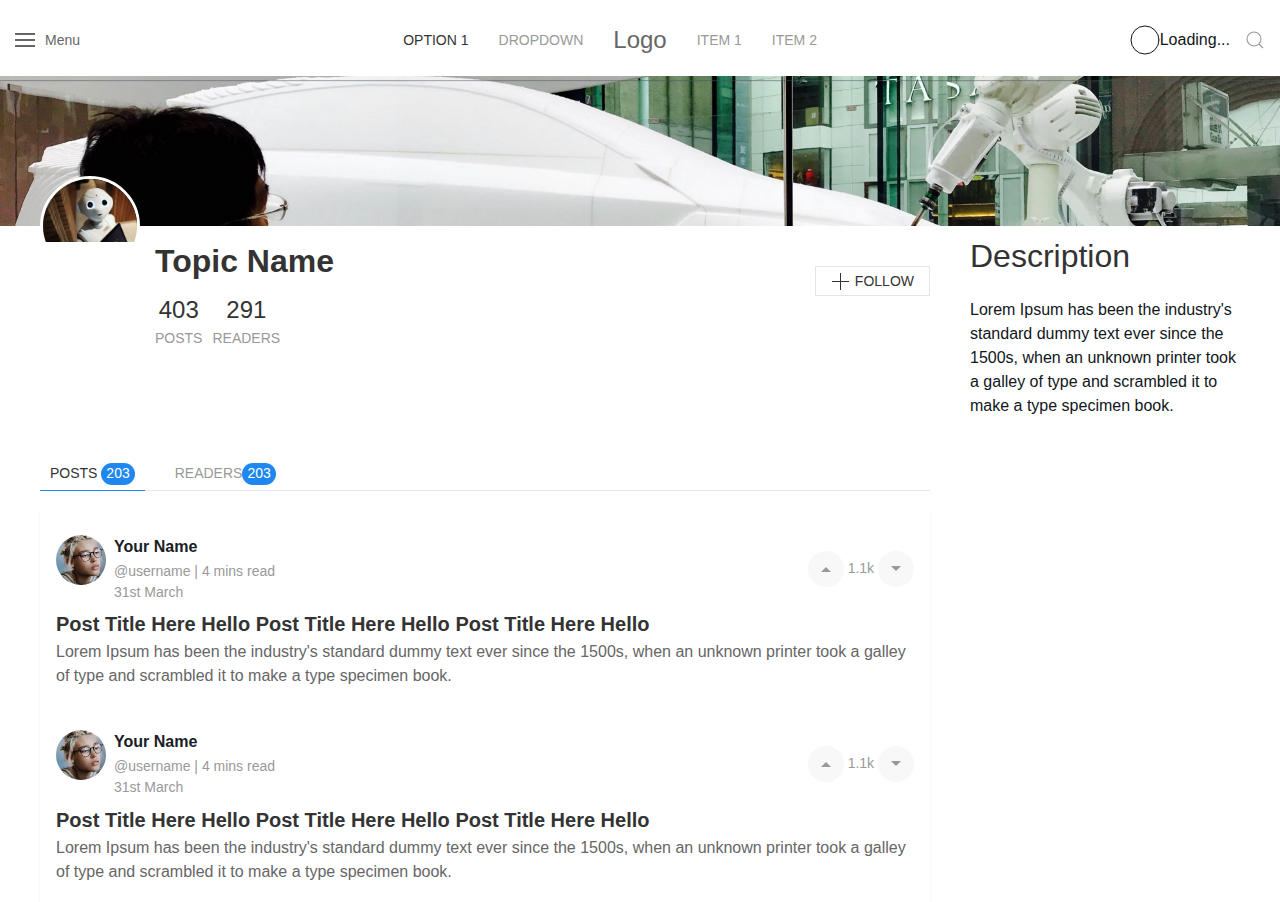
<file: topic.html>
<!DOCTYPE html>
<!--[if lt IE 7]>      <html class="no-js lt-ie9 lt-ie8 lt-ie7"> <![endif]-->
<!--[if IE 7]>         <html class="no-js lt-ie9 lt-ie8"> <![endif]-->
<!--[if IE 8]>         <html class="no-js lt-ie9"> <![endif]-->
<!--[if gt IE 8]><!--> <html class="no-js"> <!--<![endif]-->
<head>
    <meta charset="utf-8">
    <meta http-equiv="X-UA-Compatible" content="IE=edge">
    <title>Topic</title>
    <meta name="description" content="">
    <meta name="viewport" content="width=device-width, initial-scale=1">
    <link rel="stylesheet" href="uikit/css/uikit.min.css">
    <link rel="stylesheet" href="css/styles.css">
    <link rel="stylesheet" href="css/card-styles.css">
    <link rel="stylesheet" href="css/follow-card-styles.css">
    <link rel="stylesheet" href="css/profile.css">
    <script src="uikit/js/uikit.min.js"></script>
    <script src="uikit/js/uikit-icons.min.js"></script>
</head>
<body>
<!--[if lt IE 7]>
<p class="browsehappy">You are using an <strong>outdated</strong> browser. Please <a href="#">upgrade your browser</a> to improve your experience.</p>
<![endif]-->

<!-- Navbar -->
<div uk-sticky="animation: uk-animation-slide-top; sel-target: .uk-navbar-container; cls-active: uk-navbar-sticky; bottom: #transparent-sticky-navbar; cls-inactive: uk-navbar-transparent; top: 200">
    <nav class="uk-navbar-container uk-margin navbar" uk-navbar="dropbar: true;">
        <div class="uk-navbar-left">
            <a class="uk-navbar-toggle" href="#side-menu" uk-toggle="target: #side-menu">
                <span uk-navbar-toggle-icon></span> <span class="uk-margin-small-left">Menu</span>
            </a>
        </div>

        <div class="uk-navbar-center">
            <div class="uk-navbar-center-left uk-visible@m">
                <div>
                    <ul class="uk-navbar-nav">
                        <li class="uk-active"><a href="#">Option 1</a></li>
                        <li>
                            <a href="#">Dropdown</a>
                            <div class="uk-navbar-dropdown">
                                <ul class="uk-nav uk-navbar-dropdown-nav">
                                    <li class="uk-active"><a href="#">Active</a></li>
                                    <li><a href="#">Item</a></li>
                                    <li><a href="#">Item</a></li>
                                </ul>
                            </div>
                        </li>
                    </ul>
                </div>
            </div>

            <a class="uk-navbar-item uk-logo" href="#">Logo</a>



            <div class="uk-navbar-center-right uk-visible@m">
                <div>
                    <ul class="uk-navbar-nav">
                        <li><a href="#">Item 1</a></li>
                        <li><a href="#">Item 2</a></li>
                    </ul>
                </div>
            </div>
        </div>

        <div class="uk-navbar-right">
            <div uk-spinner> </div> <span>Loading...</span>
            <a class="uk-navbar-toggle" href="#modal-full" uk-search-icon uk-toggle></a>
        </div>
    </nav>

    <div id="modal-full" class="uk-modal-full uk-modal" uk-modal>
        <div class="uk-modal-dialog uk-flex uk-flex-center uk-flex-middle" uk-height-viewport>
            <button class="uk-modal-close-full" type="button" uk-close></button>
            <form class="uk-search uk-search-large">
                <input class="uk-search-input uk-text-center" type="search" placeholder="Search..." autofocus>
            </form>
        </div>
    </div>

</div>
<!--End of nav bar-->

<section class="profile-cover-section">
    <div class="uk-background-image uk-background-cover uk-background-muted uk-height-small" style="background-image: url(./images/1-P6Be-8fu-yjmGgFe4rqNIg.jpeg)" uk-parallax="bgy: -200">
        <!--<img src="images/1-m3vlxneAo50hBQYOZbT_ug.jpeg" alt="Cover Image Profile">-->
    </div>
</section>

<section>
    <div class="uk-container">
        <div class="uk-container-large" uk-grid>
            <div class="uk-width-1-1@s uk-width-3-4@m uk-position-relative">
                <div class="profile-actions uk-float-left">
                    <div class="user-profile-image uk-position-relative uk-border-circle uk-overflow-hidden uk-text-center uk-inline-clip uk-transition-toggle uk-light" tabindex="0">
                        <img src="images/1-m3vlxneAo50hBQYOZbT_ug.jpeg" alt="User profile image">
                        <div class="uk-position-center js-upload" uk-form-custom>
                            <input type="file">
                            <a href="#"><span uk-tooltip="Change Display Picture" class="uk-transition-fade color-white" uk-icon="icon: pencil; ratio: 2"></span></a>
                        </div>
                    </div>
                    <!--<div class="uk-text-center uk-margin-small-top">-->
                        <!--<a href="#profile-edit-modal" uk-toggle class="uk-icon-button uk-padding-small box-sizing-content edit-profile-button" uk-icon="icon: pencil; ratio: 3"></a>-->
                    <!--</div>-->
                    <!--<div class="uk-text-center uk-margin-small-top">-->
                        <!--<a href="#" class="uk-icon-button uk-padding-small box-sizing-content message-profile-button" uk-icon="icon: mail; ratio: 1.5"></a>-->
                    <!--</div>-->
                </div>

                <div class="uk-float-left uk-padding-small">
                    <div class="uk-h2 uk-text-bold uk-margin-remove-bottom">Topic Name</div>
                    <div class="user-stats uk-margin-small-top">
                        <a href="#" uk-toggle class="stat-item uk-text-center uk-float-left uk-margin-small-right">
                            <span class="uk-h3 uk-display-block uk-margin-remove">403</span>
                            <span class="uk-text-meta uk-text-uppercase">posts</span>
                        </a>
                        <a href="#followers-edit-modal" uk-toggle class="stat-item uk-text-center uk-float-left uk-margin-small-right">
                            <span class="uk-h3 uk-display-block uk-margin-remove">291</span>
                            <span class="uk-text-meta uk-text-uppercase">readers</span>
                        </a>
                    </div>
                    <button class="uk-button-small uk-button-default uk-position-top-right uk-margin-medium-top"> <span uk-icon="plus"></span> FOLLOW</button>

                </div>
            </div>

            <div class="uk-width-1-1@s uk-width-1-4@m">
                <h2 class="uk-h2 uk-heading-line uk-margin-small-top">Description </h2>
                <div>
                    Lorem Ipsum has been the industry's standard dummy text ever since the 1500s, when an unknown printer took a galley of type and scrambled it to make a type specimen book.
                </div>
            </div>
        </div>
    </div>
</section>

<section class="uk-margin-medium-top">
    <div class="uk-container">
        <div uk-grid>
            <div class="uk-width-3-4@m uk-width-1-1@s">
                <ul class="horizontal-touch-scroll" uk-tab>
                    <li class="uk-active"><a href="#">Posts <span class="uk-badge">203</span></a></li>
                    <li><a href="#">Readers<span class="uk-badge">203</span></a></li>
                </ul>
                <!--End of Nav-->
                <div class="uk-card uk-card-default card-post">
                    <div class="uk-card-body">
                        <div class="card-footer uk-position-relative">
                            <div class="card-footer-image uk-position-relative uk-overflow-hidden uk-border-circle">
                                <img src="images/user1.jpg" alt="User One" class="uk-position-absolute">
                            </div>
                            <div class="card-footer-details uk-position-relative">
                                <a href="#" class="card-footer-name">Your Name</a>
                                <span class="card-footer-username uk-text-meta">@username | 4 mins read</span>
                                <div class="card-footer-date uk-text-meta">31st March</div>
                            </div>
                            <div class="uk-position-center-right uk-text-meta">
                                <a href="#" class="uk-icon-button"><span uk-icon="triangle-up"></span></a>
                                1.1k
                                <a href="#" class="uk-icon-button"><span uk-icon="triangle-down"></span></a>
                            </div>
                        </div>
                        <div class="uk-margin-small-top">
                            <div class="card-header"><h4>Post Title Here Hello Post Title Here Hello Post Title Here Hello</h4></div>
                            <div class="card-excerpt">
                                Lorem Ipsum has been the industry's standard dummy text ever since the 1500s, when an unknown printer took a galley of type and scrambled it to make a type specimen book.
                            </div>
                        </div>
                    </div>
                </div>
                <div class="uk-card uk-card-default card-post">
                    <div class="uk-card-body">
                        <div class="card-footer uk-position-relative">
                            <div class="card-footer-image uk-position-relative uk-overflow-hidden uk-border-circle">
                                <img src="images/user1.jpg" alt="User One" class="uk-position-absolute">
                            </div>
                            <div class="card-footer-details uk-position-relative">
                                <a href="#" class="card-footer-name">Your Name</a>
                                <span class="card-footer-username uk-text-meta">@username | 4 mins read</span>
                                <div class="card-footer-date uk-text-meta">31st March</div>
                            </div>
                            <div class="uk-position-center-right uk-text-meta">
                                <a href="#" class="uk-icon-button"><span uk-icon="triangle-up"></span></a>
                                1.1k
                                <a href="#" class="uk-icon-button"><span uk-icon="triangle-down"></span></a>
                            </div>
                        </div>
                        <div class="uk-margin-small-top">
                            <div class="card-header"><h4>Post Title Here Hello Post Title Here Hello Post Title Here Hello</h4></div>
                            <div class="card-excerpt">
                                Lorem Ipsum has been the industry's standard dummy text ever since the 1500s, when an unknown printer took a galley of type and scrambled it to make a type specimen book.
                            </div>
                        </div>
                    </div>
                </div>

            </div>
            <div class="uk-width-1-4@m uk-width-1-1@s">

            </div>
        </div>
    </div>
</section>


<!--Followers/Followings Modal-->
<div id="followers-edit-modal" class="uk-modal-full" uk-modal>
    <div class="uk-modal-dialog">
        <button class="uk-modal-close-full uk-close-large" type="button" uk-close></button>
        <div class="uk-container">
            <div uk-grid uk-height-viewport>
                <div class="uk-width-1-1@s uk-width-1-5@m">

                </div>
                <div class="uk-width-1-1@s uk-width-3-5@m">
                    <form class="uk-margin-medium-top">
                        <fieldset class="uk-fieldset">
                            <legend class="uk-legend">Followers</legend>
                            <div class="uk-divider-icon"></div>
                            <ul class="uk-list">
                                <li class="uk-display-block uk-position-relative">
                                    <div class="feed-user-card-image uk-float-left uk-position-relative uk-overflow-hidden uk-border-circle">
                                        <img src="images/user1.jpg" alt="User One" class="uk-position-absolute">
                                    </div>
                                    <div class="uk-float-left uk-margin-small-left">
                                        <div class="uk-h4 uk-margin-remove">First Name</div>
                                        <span class="uk-text-meta">I think bio should go here</span>
                                    </div>
                                    <a href="#" class="uk-icon-button uk-position-center-right" uk-icon="icon: plus-circle; ratio: 3;"></a>
                                </li>
                                <li class="uk-display-block uk-position-relative">
                                    <div class="feed-user-card-image uk-float-left uk-position-relative uk-overflow-hidden uk-border-circle">
                                        <img src="images/user1.jpg" alt="User One" class="uk-position-absolute">
                                    </div>
                                    <div class="uk-float-left uk-margin-small-left">
                                        <div class="uk-h4 uk-margin-remove">First Name</div>
                                        <span class="uk-text-meta">I think bio should go here</span>
                                    </div>
                                    <a href="#" class="uk-icon-button uk-position-center-right" uk-icon="icon: plus-circle; ratio: 3;"></a>
                                </li>
                                <li class="uk-display-block uk-position-relative">
                                    <div class="feed-user-card-image uk-float-left uk-position-relative uk-overflow-hidden uk-border-circle">
                                        <img src="images/user1.jpg" alt="User One" class="uk-position-absolute">
                                    </div>
                                    <div class="uk-float-left uk-margin-small-left">
                                        <div class="uk-h4 uk-margin-remove">First Name</div>
                                        <span class="uk-text-meta">I think bio should go here</span>
                                    </div>
                                    <a href="#" class="uk-icon-button uk-position-center-right" uk-icon="icon: plus-circle; ratio: 3;"></a>
                                </li>

                            </ul>
                        </fieldset>
                    </form>
                </div>
                <div class="uk-width-1-1@s uk-width-1-4@m">

                </div>
            </div>
        </div>
    </div>
</div>


</body>
</html>
</file>
<file: css/styles.css>
:root{
    light-green: #29EB7F;
    green: #13CE66;
    dark-green: #0F9F4F;

    black: #1F2D3D;
    steel: #273444;
    slate: #3C4858;
    silver: #8492A6;

    smoke: #E0E6ED;
    dark-smoke:#D3DCE6;
    extra-dark-smoke: #C0CCDA;

    primary: #1FB6FF;
    success: #13CE66;
    danger: #FF4949;
    warning: #FFC82C; 
}

* {
    box-sizing: border-box;
}

body {
    color: #10161A;
}

.side-menu li {
    padding: 8px 0;
}

.side-menu .uk-nav-divider {
    padding: 0;
}

a {
    color: #182026;
    text-decoration: none;
}

a:hover {
    color: #394B59;
    text-decoration: none;
}

.color-white {
    color: white;
}

.navbar {
    box-shadow: 0 1px 1px 0 #47525d6e;
}

.subnav {
    text-align: center;
    margin: 0 auto;
    width: fit-content;
}


.section-head {
    text-transform: uppercase;
    font-size: 20px;
    font-weight: 600;
    padding: 24px 0;
    letter-spacing: 2px;
}

.vote-button {
    padding: 4px 8px;
    font-weight: 500;
    border-radius: 2px;
    box-shadow: 1px 2px 1px 2px hsl(0, 0%, 20%);
}

.edit-profile-button {
    height: 40px;
    width: 40px;
}

.social-buttons a{
    padding: 8px;
}

.box-sizing-content {
    box-sizing: content-box;
}

.horizontal-touch-scroll {
    display: flex;
    flex-wrap: nowrap;
    overflow: auto;
    -webkit-overflow-scrolling: touch;
    -ms-overflow-style: -ms-autohiding-scrollbar;
}

.horizontal-touch-scroll li {
    flex: 0 0 auto;
}

.horizontal-touch-scroll::-webkit-scrollbar {
    display: none;
}


.message-thread-image {
    height: 50px;
    width: 50px;
}

.message-thread-link:hover {
    background-color: #8492A6;
}

.conversation-header {
    width: 100%;
}

.conversation-body {
    margin-top: 0 !important;
    margin-bottom: 50px;
}

.message-item {
    padding: 16px;
    max-width: 100%;
    position: relative;
    margin: 32px 0;
}

.sent-message-inner {
    right: 0;
    max-width: 75%;
    min-width: 30%;
    background-color: rgba(132, 146, 166, 0.12);
    width: fit-content;
    padding: 4px 8px;
    position: absolute;
}

.received-message-inner {
    background-color: rgba(60, 72, 88, 0.12);
    left: 0;
    max-width: 75%;
    min-width: 30%;
    width: fit-content;
    padding: 4px 8px;
    position: absolute;
}

.message-input {
    position: sticky;
    width: 100%;
}
</file>
<file: css/card-styles.css>
.card-post {
    box-shadow: 0 1px 2px rgba(0,0,0,.08);
    margin: auto;
}

.uk-card-body {
    padding: 16px;
}

.uk-card-body h4 {
    font-weight: 700;
    line-height: 24px;
}

.uk-card-body .card-title {
    height: 72px;
    overflow: hidden;
}

.uk-card-body .card-excerpt {
    margin-top: -16px;
    height: 50px;
    overflow: hidden;
}

.card-footer {
    margin-top: 8px;
}

.card-footer-name, .post-header-name {
    display: block;
    font-weight: 600;
}

.card-footer-username, .post-header-username {
    font-size: 14px;
}

.card-footer-date, .post-header-date {
    font-size: 14px;
}

.card-footer-image, .post-header-image{
    width: 50px;
    height: 50px;
    float: left;
    margin-right: 8px;
}

.post-header-image {
    width: 80px;
    height: 80px;
}

.uk-card-body .card-footer-image img, .post-header-image img{
    left: 50%;
    top: 50%;
    transform: translate(-50%,-50%);
}

.card-footer .card-dropdown {
    padding: 0;
}

.card-footer .card-dropdown li {
    padding: 8px 16px;
}

.card-footer .card-dropdown li:hover {
    background-color: #D8E1E8;
}

.card-actions a {
    padding: 8px;
}

.post-title {
    margin: 32px 4px;
    font-weight: 600;
}

.post-body {
    font-size: 17px;
    line-height: 1.8;
}

.post-actions-container {

}
</file>
<file: css/follow-card-styles.css>
.feed-user-card-image {
    width: 50px;
    height: 50px;
    margin-bottom: 4px;
}

.feed-user-card {
    padding: 16px 8px;
}

.feed-user-card-image img {
    left: 50%;
    top: 50%;
    transform: translate(-50%,-50%);
}

.feed-user-card-details div{
    font-weight: 600;
}

.feed-user-card-details span {
    font-size: 13px;
}
</file>
<file: css/profile.css>
* {

}

.user-profile-image {
    height: 100px;
    width: 100px;
    border: 3px solid white;
    margin-top: -50px;
}

.user-profile-image img {
    left: 50%;
    top: 50%;
}

.profile-cover-section {
    margin-top: -24px;
}

.post-image {

}
</file>
